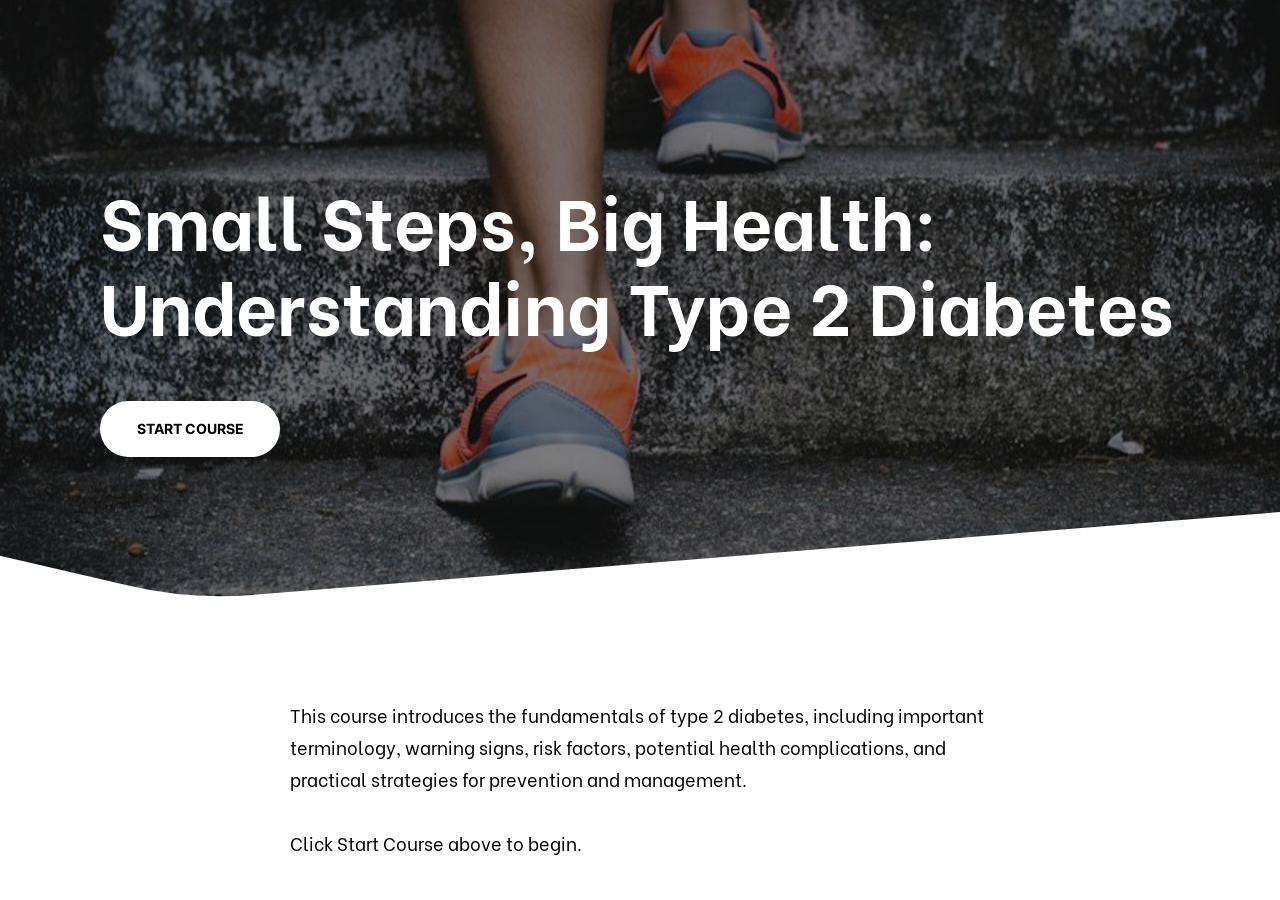
<file: index.html>
<!DOCTYPE html>
<html lang="en" class="">
  <head>
    <meta http-equiv="X-UA-Compatible" content="IE=edge,chrome=1">
    <meta name="viewport" content="width=device-width, initial-scale=1">
    <meta charset="utf-8">

    <title>Small Steps, Big Health: Understanding Type 2 Diabetes </title>
    <script type="text/javascript" src="lib/lzwcompress.js"></script>

    <!-- Resize Hack -->
    <script type="text/javascript">
      window.resizeTo(screen.width, screen.height);
    </script>
    

    <script id="__ENTRY__" type="application/json">
      {".js":["rise/ef2d7b44.js"],".css":["sandbox/4adfab46.css"]}
    </script>

    <script id="__REMOTE_ENTRIES__" type="application/json">
      {"learn_distribution_frontend":{".js":["learn_dist/entry.js"]},"mondrian":{".js":["mondrian/entry.js"]}}
    </script>

    <script>
      (function() {
        const jsonp = {}
        const allowOutsideDriver = true

        function shouldLoad() {
          if(allowOutsideDriver)
            return true

          return window.location.protocol === 'file:'
            || (window !== window.parent && typeof window.parent.IsLmsPresent === 'function')
        }

        function loadModule(manifest) {
          const p = []

          if (manifest['.css'] != null) {
            for (var idx = 0; idx < manifest['.css'].length; idx++) {
              p.push(new Promise((resolve, reject) => {
                var link = document.createElement('link')
                link.onload = resolve
                link.onerror = reject
                link.rel = 'stylesheet'
                link.href = 'lib/' + manifest['.css'][idx]
                document.body.appendChild(link)
              }))
            }
          }

          if (manifest['.js'] != null) {
            for (var idx = 0; idx < manifest['.js'].length; idx++) {
              p.push(new Promise((resolve, reject) => {
                var script = document.createElement('script')
                script.onload = resolve
                script.onerror = reject
                script.src = 'lib/' + manifest['.js'][idx]
                document.body.appendChild(script)
              }))
            }
          }

          return Promise.all(p)
        }

        function deserialize(str) {
          const buffer = Uint8Array.from(atob(str), c => c.charCodeAt(0))
          const json = new TextDecoder().decode(buffer)
          const result = JSON.parse(json)
          return result
        }

        function __preventLoad() {
          let appDiv = document.getElementById('app')
          let errMsgSpan = document.createElement('span')
          let errMsgText = document.createTextNode('Error: Content launched outside of a supported LMS enviroment.')

          errMsgSpan.appendChild(errMsgText)
          appDiv.appendChild(errMsgSpan)

          throw new Error("Content launched outside of a supported LMS enviroment.")
        }

        function __loadEntry() {
          return loadModule(JSON.parse(document.getElementById('__ENTRY__').textContent))
        }

        function __loadRemoteEntry(name) {
          const manifest = JSON.parse(document.getElementById('__REMOTE_ENTRIES__').textContent)
          if (manifest[name] == null) throw new Error(`Missing manifest for remote entry "${name}".`)
          return loadModule(manifest[name])
        }

        async function __fetchCourse() {
          return Promise.resolve(deserialize("[base64]/[base64]/[base64]/[base64]/[base64]/[base64]/[base64]/[base64]/[base64]"))
        }

        window.__loadEntry = shouldLoad() ? __loadEntry : __preventLoad
        window.__loadRemoteEntry = __loadRemoteEntry
        window.__fetchCourse = __fetchCourse
      })()
    </script>
  </head>
  <body>
    <div id="app"></div>
    <script type="text/javascript">
  (function(root) {
    window.partnerContent = [];

    function isExport() {
      return true;
    }

    function resolvePath(path) {
      return ('assets/').concat(path);
    }

    function resolveFontPath(font) {
      return ('lib/fonts/').concat(font.key.split('/').reverse()[0]);
    }

    root.Runtime = {
      fetch: window.__fetchCourse,
      isExport: isExport,
      resolvePath: resolvePath,
      resolveFontPath: resolveFontPath
    };
  }(window));
</script>

    
    <script>__loadEntry()</script>

  </body>
</html>
</file>
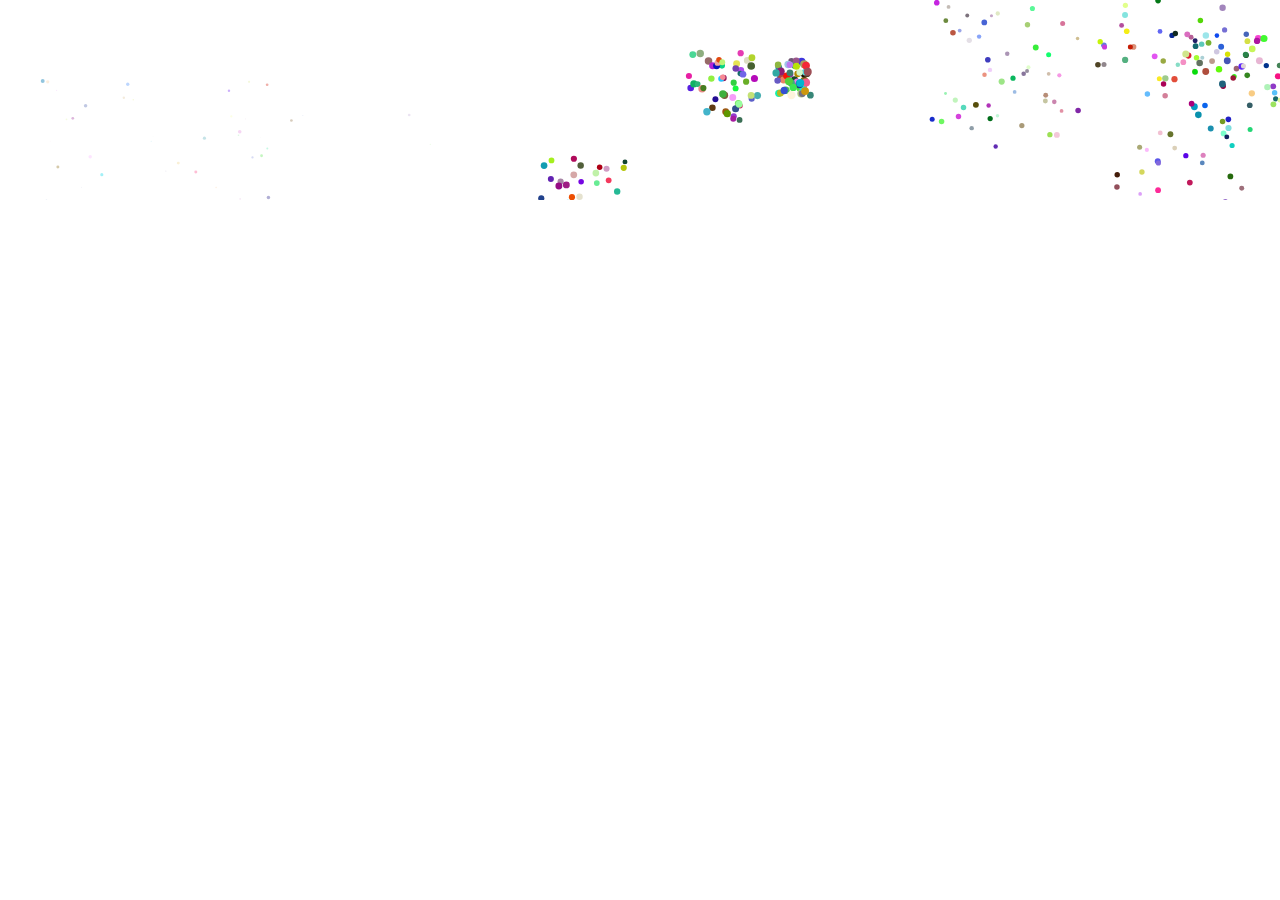
<file: assets/V5SE8GYNk1ljGcM7/index.html>
<!DOCTYPE html>
<html lang="en">
<head>
    <meta charset="UTF-8">
    <meta name="viewport" content="width=device-width, initial-scale=1.0">
    <link rel="stylesheet" href="style.css">
    <title>Fireworks</title>
</head>
<body>
    <canvas id="canvas"></canvas>
    <script src="script.js"></script>
</body>
</html>
</file>
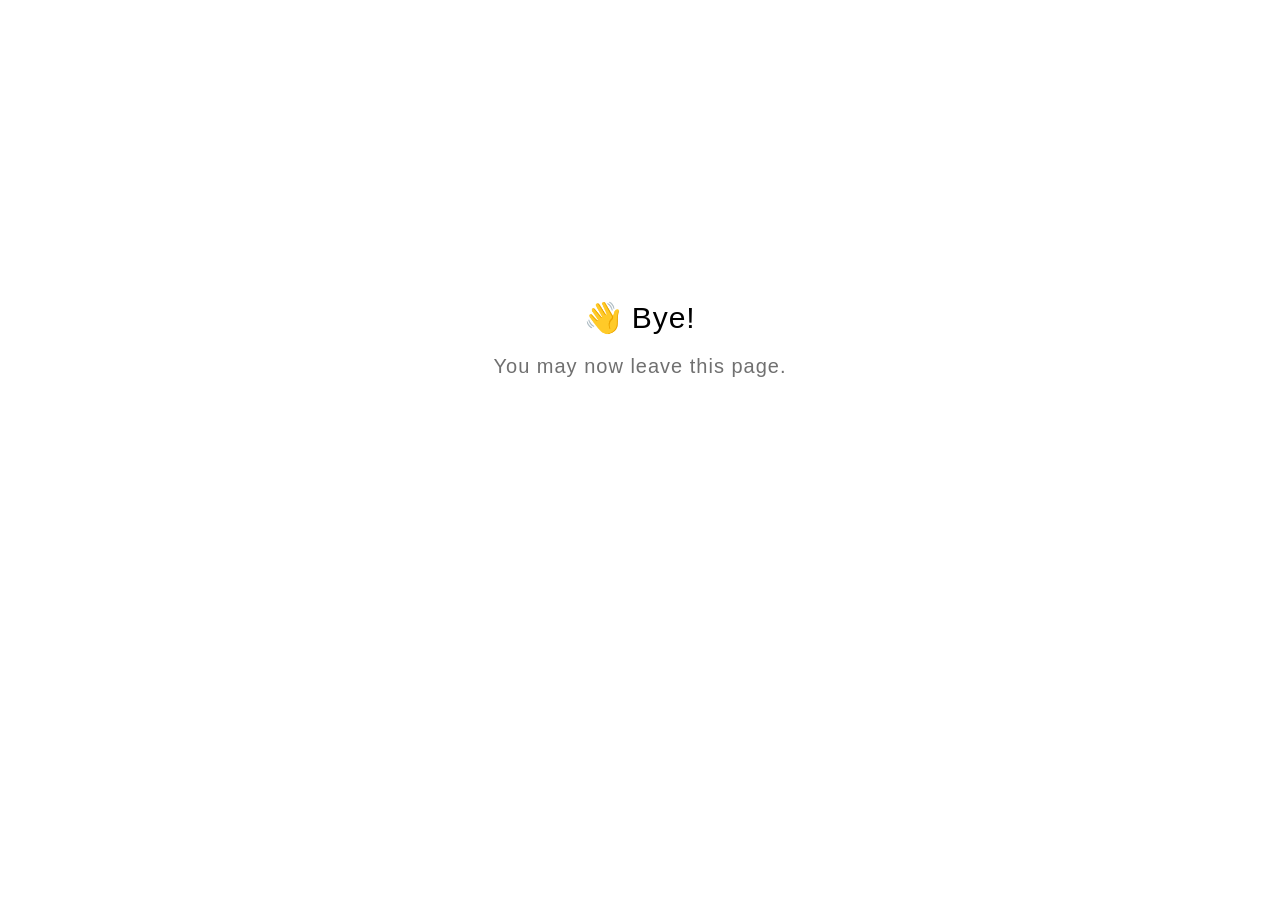
<file: goodbye.html>
<!DOCTYPE html>
<html lang="en">
  <head>
    <title>Goodbye</title>
    <meta charset="utf-8" lang="en">
    <style>
      html {
        font-size: 20px;
        font-family: 'lato', sans-serif;
        font-weight: lighter;
        letter-spacing: 0.05rem;
      }

      .goodbye-container {
        text-align: center;
        margin-top: 15rem;
      }

      .bye-message {
        font-size: 1.5rem;
      }

      .exit-text {
        color: #707070;
        margin-top: 1rem;
      }
    </style>
  </head>
  <body>
    <div class="goodbye-container">
      <div class="bye-message">👋 Bye!</div>
      <div class="exit-text">You may now leave this page.</div>
    </div>
  </body>
</html>
</file>
<file: assets/V5SE8GYNk1ljGcM7/style.css>
html, body {
    margin: 0;
    padding: 0;
    width: 100%;
    height: 200px;
    overflow: visible;
}

canvas {
    display: block;
    width: 100%;
    height: 100%;
    overflow: visible;
}
</file>
